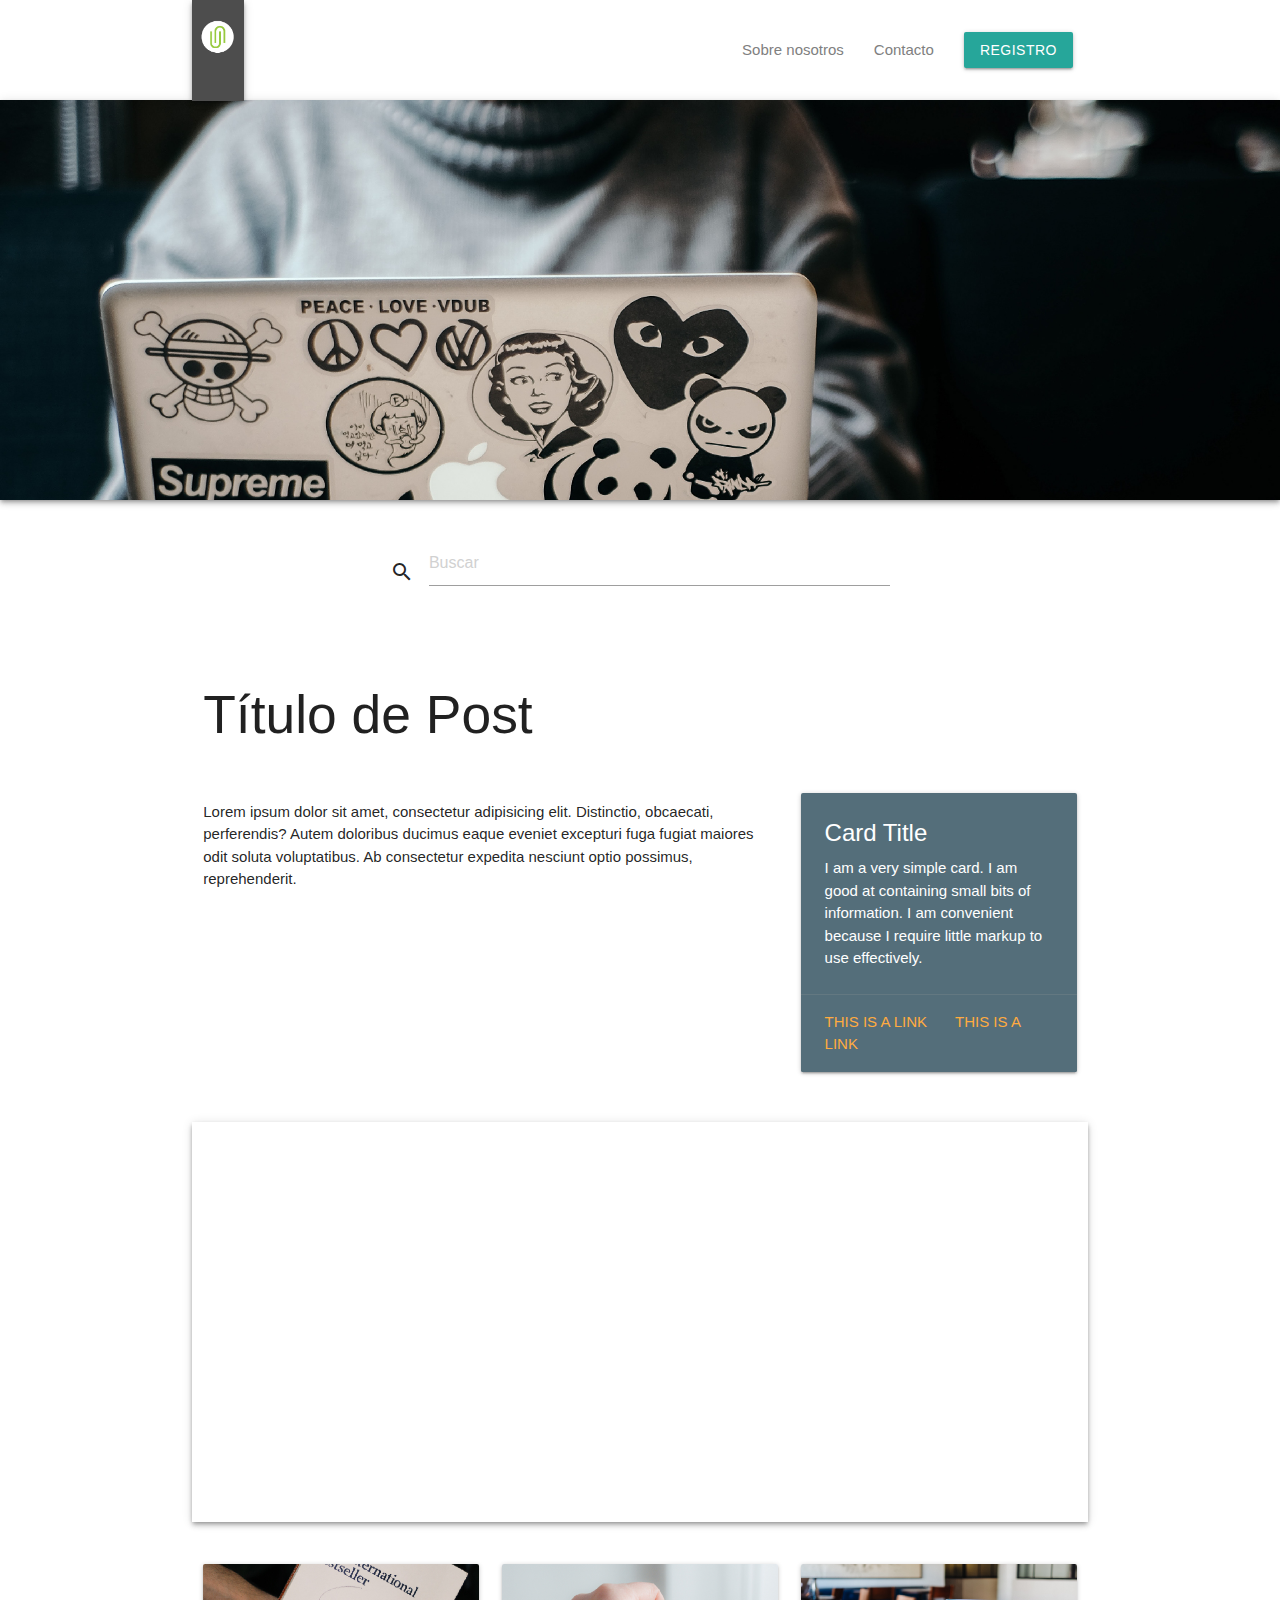
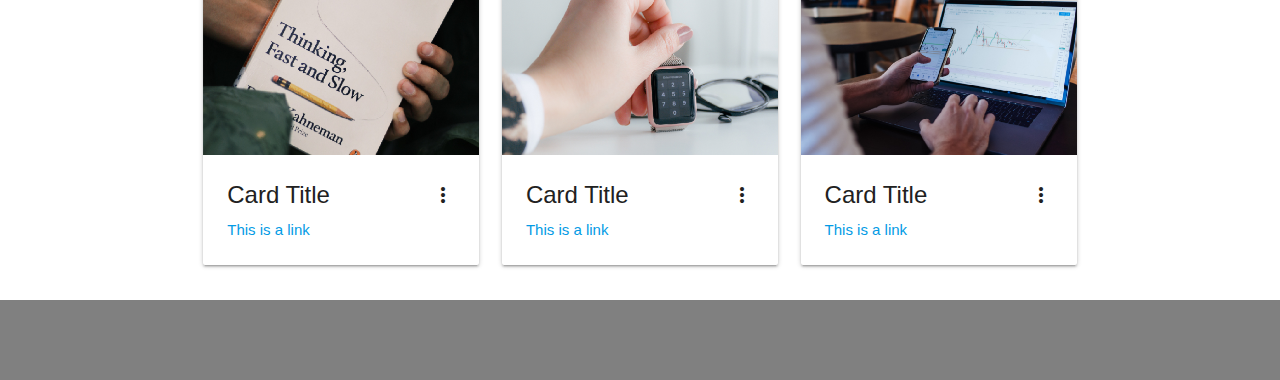
<file: post.html>
<!DOCTYPE html>
<html lang="es">
<head>
    <meta charset="UTF-8">
    <title>Mi Blog</title>
    <!--Import Google Icon Font-->
    <link href="https://fonts.googleapis.com/icon?family=Material+Icons" rel="stylesheet">
    <!-- Compiled and minified CSS -->
    <link rel="stylesheet" href="https://cdnjs.cloudflare.com/ajax/libs/materialize/1.0.0/css/materialize.min.css">
    <link rel="stylesheet" href="css/main.css">

</head>
<body>
<header>
    <nav class="container">
        <a href="#" class="brand-logo valing-wrapper">
            <img src="assets/img/Logo.jpg" alt="logo del blog" class="responsivbe-img left z-depth-2">
        </a>
        <ul class="right valign-wrapper">
            <li><a href="#">Sobre nosotros</a></li>
            <li><a href="#">Contacto</a></li>
            <li><a class="btn" href="#">Registro</a></li>
        </ul>
    </nav>
    <section class="header-main-pic z-depth-2">

    </section>
</header>
<main class="container">
    <section>
        <div class="section">
            <div class="row">
                <div class="col m7 input-field input-container">
                    <i class="material-icons">search</i>
                    <input id="search" type="text" placeholder="Buscar" >
                </div>
            </div>
        </div>
    </section>
    <section>
        <div class="row">
            <div class="col s12">
                <h2>Título de Post</h2>
            </div>
        </div>
    </section>
    <section>
        <div class="row">
            <div class="col m8">
                <p>
                    Lorem ipsum dolor sit amet, consectetur adipisicing elit. Distinctio, obcaecati, perferendis? Autem doloribus ducimus eaque eveniet excepturi fuga fugiat maiores odit soluta voluptatibus. Ab consectetur expedita nesciunt optio possimus, reprehenderit.
                </p>
            </div>
            <div class="col m4">
                <div class="card blue-grey darken-1">
                    <div class="card-content white-text">
                        <span class="card-title">Card Title</span>
                        <p>I am a very simple card. I am good at containing small bits of information.
                            I am convenient because I require little markup to use effectively.</p>
                    </div>
                    <div class="card-action">
                        <a href="#">This is a link</a>
                        <a href="#">This is a link</a>
                    </div>
                </div>
            </div>
        </div>
    </section>
    <section class="section">
        <div class="row">
            <div class="post-pic z-depth-2">

            </div>
        </div>
    </section>
    <section>
        <div class="row">
            <article class="col s12 m6 l4">
                <div class="card">
                    <div class="card-image waves-effect waves-block waves-light">
                        <img class="activator" src="assets/img/card1.jpg" alt="">
                    </div>
                    <div class="card-content">
                        <span class="card-title activator grey-text text-darken-4">Card Title<i class="material-icons right">more_vert</i></span>
                        <p><a href="#">This is a link</a></p>
                    </div>
                    <div class="card-reveal">
                        <span class="card-title grey-text text-darken-4">Card Title<i class="material-icons right">close</i></span>
                        <p>Here is some more information about this product that is only revealed once clicked on.</p>
                    </div>
                </div>
            </article>

            <article class="col s12 m6 l4">
                <div class="card">
                    <div class="card-image waves-effect waves-block waves-light">
                        <img class="activator" src="assets/img/card2.jpg" alt="">
                    </div>
                    <div class="card-content">
                        <span class="card-title activator grey-text text-darken-4">Card Title<i class="material-icons right">more_vert</i></span>
                        <p><a href="#">This is a link</a></p>
                    </div>
                    <div class="card-reveal">
                        <span class="card-title grey-text text-darken-4">Card Title<i class="material-icons right">close</i></span>
                        <p>Here is some more information about this product that is only revealed once clicked on.</p>
                    </div>
                </div>
            </article>

            <article class="col s12 m6 l4">
                <div class="card">
                    <div class="card-image waves-effect waves-block waves-light">
                        <img class="activator" src="assets/img/card3.jpg" alt="">
                    </div>
                    <div class="card-content">
                        <span class="card-title activator grey-text text-darken-4">Card Title<i class="material-icons right">more_vert</i></span>
                        <p><a href="#">This is a link</a></p>
                    </div>
                    <div class="card-reveal">
                        <span class="card-title grey-text text-darken-4">Card Title<i class="material-icons right">close</i></span>
                        <p>Here is some more information about this product that is only revealed once clicked on.</p>
                    </div>
                </div>
            </article>
        </div>
    </section>
</main>
<footer class="page-footer">

</footer>

<!-- Compiled and minified JavaScript -->
<script src="https://cdnjs.cloudflare.com/ajax/libs/materialize/1.0.0/js/materialize.min.js"></script>
</body>
</html>
</file>
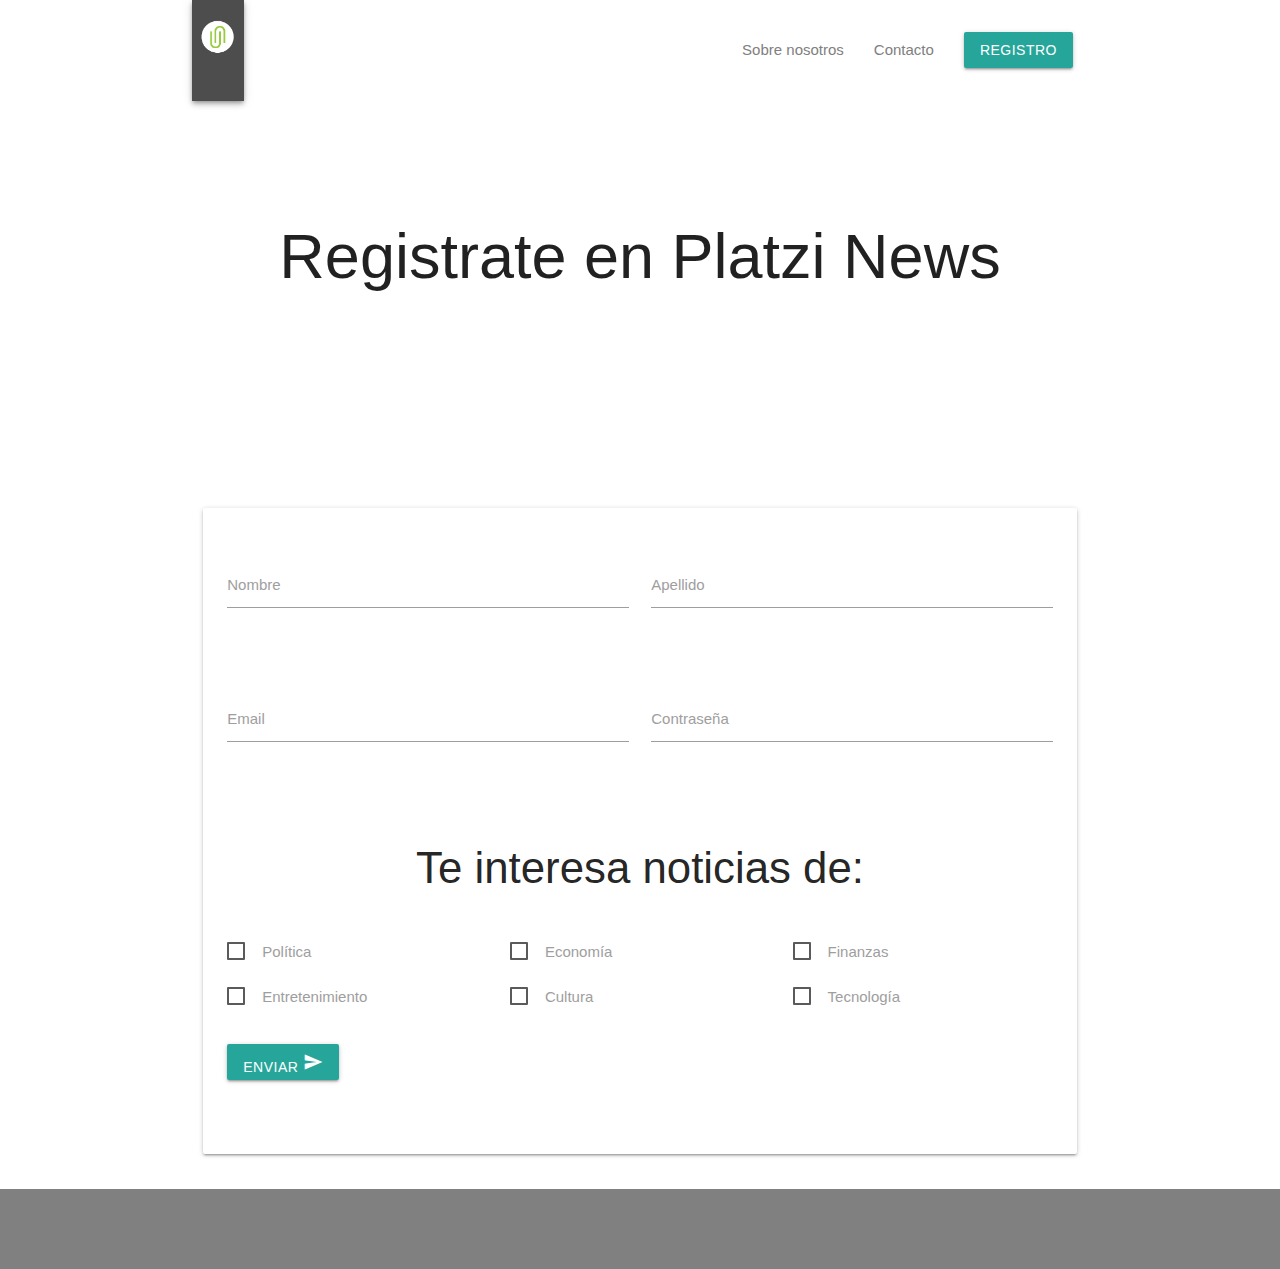
<file: registro.html>
<!DOCTYPE html>
<html lang="es">
<head>
    <meta charset="UTF-8">
    <title>Mi Blog</title>
    <!--Import Google Icon Font-->
    <link href="https://fonts.googleapis.com/icon?family=Material+Icons" rel="stylesheet">
    <!-- Compiled and minified CSS -->
    <link rel="stylesheet" href="https://cdnjs.cloudflare.com/ajax/libs/materialize/1.0.0/css/materialize.min.css">
    <link rel="stylesheet" href="css/main.css">

</head>
<body>
<header>
    <nav class="container">
        <a href="#" class="brand-logo valing-wrapper">
            <img src="assets/img/Logo.jpg" alt="logo del blog" class="responsivbe-img left z-depth-2">
        </a>
        <ul class="right valign-wrapper">
            <li><a href="#">Sobre nosotros</a></li>
            <li><a href="#">Contacto</a></li>
            <li><a class="btn" href="#">Registro</a></li>
        </ul>
    </nav>
    <section class="container">
        <div class="row registro-titulo">
            <div class="col s12">
                <h1 class="center-align">Registrate en Platzi News</h1>
            </div>
        </div>
    </section>
</header>
<main class="container">
    <div class="row">
        <div class="col s12">
            <div class="card-panel">
                <form action="">
                    <div class="row section">
                        <div class="input-field col s12 m6">
                            <input id="firts-name" type="text" class="validate">
                            <label for="firts-name">Nombre</label>
                        </div>
                        <div class="input-field col s12 m6">
                            <input id="last-name" type="text" class="validate">
                            <label for="last-name">Apellido</label>
                        </div>
                    </div>
                    <div class="row section">

                        <div class="input-field col s12 m6">
                            <input id="email" type="email" class="validate">
                            <label for="email">Email</label>
                        </div>
                        <div class="input-field col s12 m6">
                            <input id="password" type="password" class="validate">
                            <label for="password">Contraseña</label>
                        </div>
                    </div>
                    <div class="section">
                        <h3 class="center-align">Te interesa noticias de:</h3>
                    </div>
                    <div class="section">
                        <div class="row">
                            <label class="col s12 m4">
                                <input type="checkbox">
                                <span>Política</span>
                            </label>
                            <label class="col s12 m4">
                                <input type="checkbox">
                                <span>Economía</span>
                            </label>
                            <label class="col s12 m4">
                                <input type="checkbox">
                                <span>Finanzas</span>
                            </label>
                        </div>
                        <div class="row">
                            <label class="col s12 m4">
                                <input type="checkbox">
                                <span>Entretenimiento</span>
                            </label>
                            <label class="col s12 m4">
                                <input type="checkbox">
                                <span>Cultura</span>
                            </label>
                            <label class="col s12 m4">
                                <input type="checkbox">
                                <span>Tecnología</span>
                            </label>
                        </div>
                        <div class="section">
                            <div class="row">
                                <div class="col s12">
                                    <button class="btn waves-effect center-align">Enviar
                                        <i class="material-icons rigth">send</i>
                                    </button>
                                </div>
                            </div>
                        </div>
                    </div>
                </form>
            </div>
        </div>
    </div>

</main>

<footer class="page-footer">

</footer>

<!-- Compiled and minified JavaScript -->
<script src="https://cdnjs.cloudflare.com/ajax/libs/materialize/1.0.0/js/materialize.min.js"></script>
</body>
</html>
</file>
<file: css/main.css>
body {
    margin: 0px;
    padding: 0px;
    display: flex;
    min-height: 100vh;
    flex-direction: column;
}

header{
    height: 500px;
}

header nav {
    height: 100px;
    background: white;
    box-shadow: none;
}

nav .brand-logo{
    height: 100px;
    left: 15%;
}

nav .brand-logo img {
    width: 52px;
}

header nav ul{
    height: 100px;
}

header ul a {
    color: gray;
}

.header-main-pic{
    width: 100%;
    height: 400px;
    background-image: url('../assets/img/Banner.jpg');
    background-repeat: no-repeat;
    background-position: center;
    background-size: cover;
}

.input-field.input-container{
    height: 100px;
    float: none;
    display: flex;
    margin: 0 auto;
}

.input-field > #search{
    margin-top: 25px;

}

.input-container i{
    margin-top: 45px;
    margin-right: 15px;
}


footer.page-footer{
    height: 80px;
    background: gray;
    bottom: 0;
}


/* POST  */
.post-pic{
    width: 100%;
    height: 400px;
    background-image: url("https://picsum.photos/1000/400");
    background-repeat: no-repeat;
    background-position: center;
    background-size: cover;
}

.registro-titulo{
    margin-top: 80px;
}
</file>
